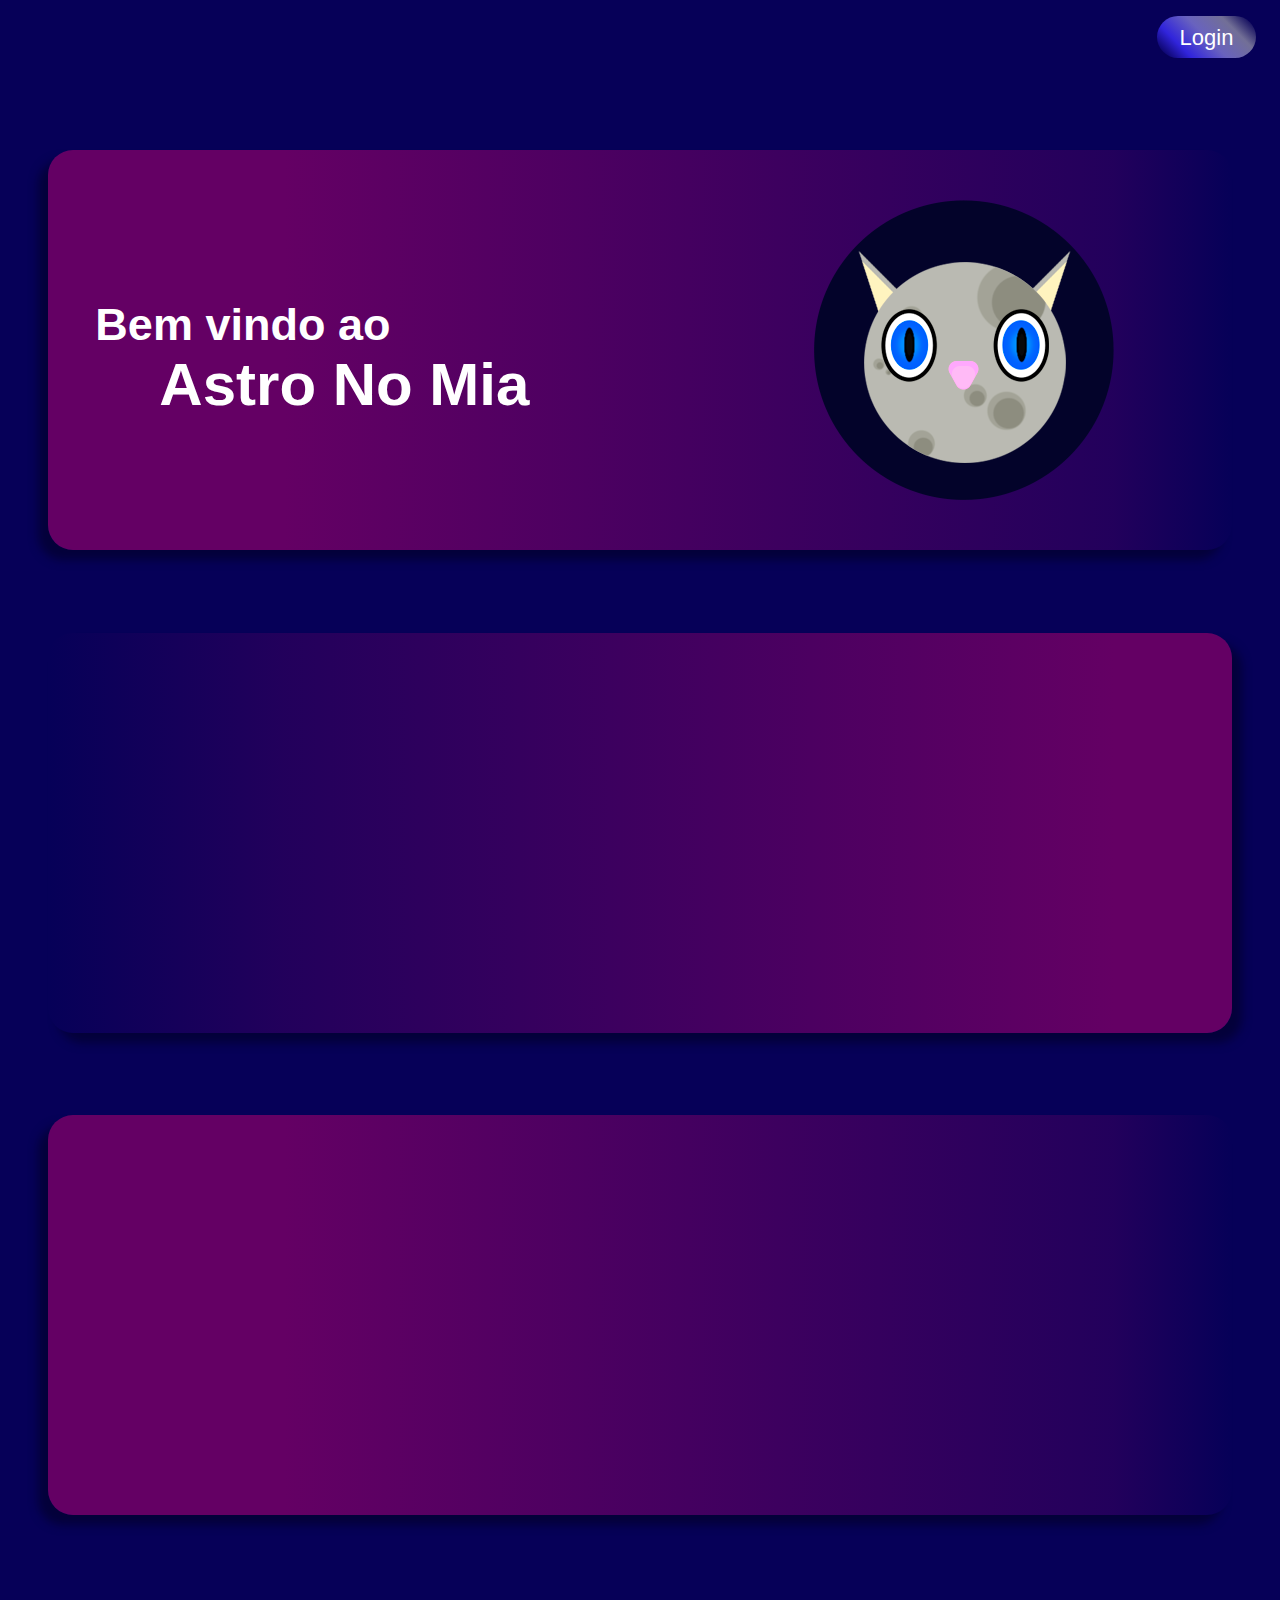
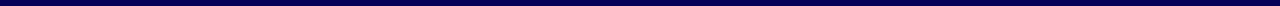
<file: index.html>
<!DOCTYPE html>
<html lang="en">
<head>
    <meta charset="UTF-8">
    <meta http-equiv="X-UA-Compatible" content="IE=edge">
    <meta name="viewport" content="width=device-width, initial-scale=1.0">
    <meta name="author" content="Luiz Filipe">
    <link rel="icon" href="a-n-m.png" type="image/icon type">
    <link rel="stylesheet" href="css/style_.css">
    <title>Astro No Mia</title>
</head>
<body >
    <!--cabeçalho-->
    <header>
        <nav class="nav" dir="rtl" >
            <a class="btnLogin" href="pages/signIn_.html"><strong>Login</strong></a>
        </nav>
    </header>

    <!--container-->
    <figure>
        <section class="sec" >
                <aside class="firstSec">
                    <div class="welcome1">
                        <h2>Bem vindo ao</h2>
                        <div class="welcome2">
                            <h1>Astro No Mia</h1>
                        </div>  
                    </div>
                </aside>
                <aside class="firstSec imgLogo">
                    <img class="welcomeImg" src="a-n-m.png" alt="">
                </aside>
        </section>
        <section class="sec info"> 
            <aside data-anim="left">
                <img src="img/laniakea.jpg" alt="">
                <cite>
                    <br>Superaglomerado de galáxias <strong>Laniakea</strong>
                </cite>
            </aside>
            <aside data-anim="right">
                <p>
                    O Seu site de conteúdos lúdicos sobre o cosmos. Contemple imagens, animações e vídeos que demonstram a beleza do universo.
                </p>
            </aside>
        </section>
        <section class="sec info">
            <aside data-anim="left">
                <p>
                    Cadastre-se agora e receba o melhor e mais bonito conteúdo de astronomia que você pode ter.
                </p>
            </aside>
            <aside class="btnAside" data-anim="right" >
                <a href="pages/signUp_.html"><strong>CADASTRAR-SE</strong></a> 
            </aside>

        </section>
    </figure>
    <script src="./js/script_.js"></script>

</body>
</html>
</file>
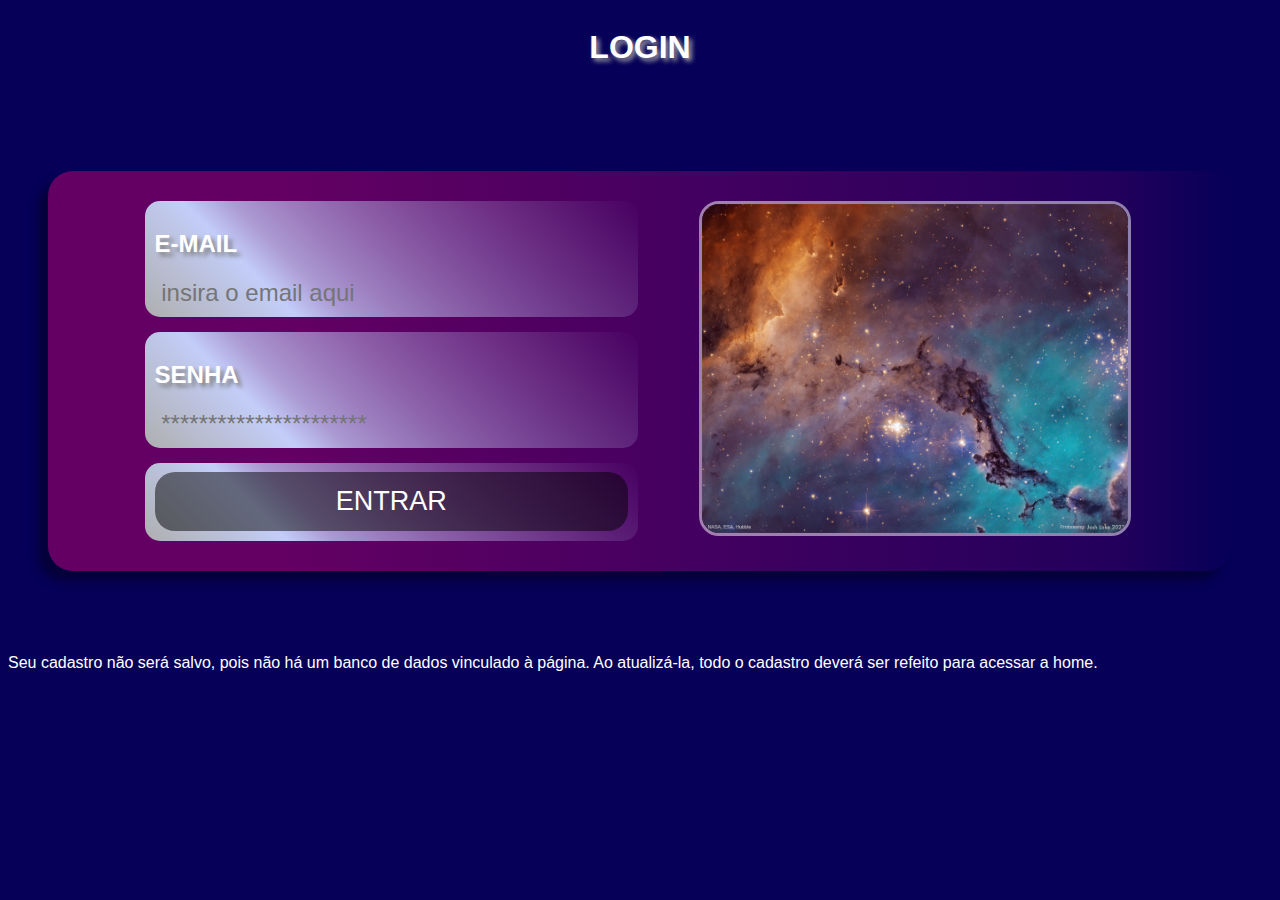
<file: pages/signIn_.html>
<!DOCTYPE html>
<html lang="en">
<head>
    <title>Astro No Mia - LOGIN</title>
    <link rel="icon" href="../a-n-m.png" type="image/icon type">
    <link rel="stylesheet" href="../css/style_.css">
    <script src="../js/script_.js"></script>
    <meta charset="UTF-8">
    <meta http-equiv="X-UA-Compatible" content="IE=edge">
    <meta name="viewport" content="width=device-width, initial-scale=1.0">
</head>
<body>
    <header class="loginHeader">
        <h1>LOGIN</h1>
    </header>
    <figure>
        <section class="sec login"> 
            <aside class="formLogin">
                <form action="" method="get">
                    <aside id="inputs">
                        <div>
                            <h2>E-MAIL</h2>
                            <input id='emailL' type="email" placeholder="insira o email aqui" required>
                        </div>
                        <div>
                            <h2>SENHA</h2>
                            <input id='passwordL' type="password" placeholder="**********************" maxlength="20" minlength="8" required>
                        </div>
                        <div>
                            <button type="button" onclick="login()">ENTRAR</button>
                        </div>
                    </aside>
                    <aside>
                        
                    </aside>
                </form>
            </aside>
            <aside class="imgLogin">
                <img src="../img/N11; Star Clouds of the LMC.jpg" alt="">
            </aside>
        </section>
    </figure>

    <div class="note">Seu cadastro não será salvo, pois não há um banco de dados vinculado à página. Ao atualizá-la, todo o cadastro deverá ser refeito para acessar a home.</div>

</body>
</html>
</file>
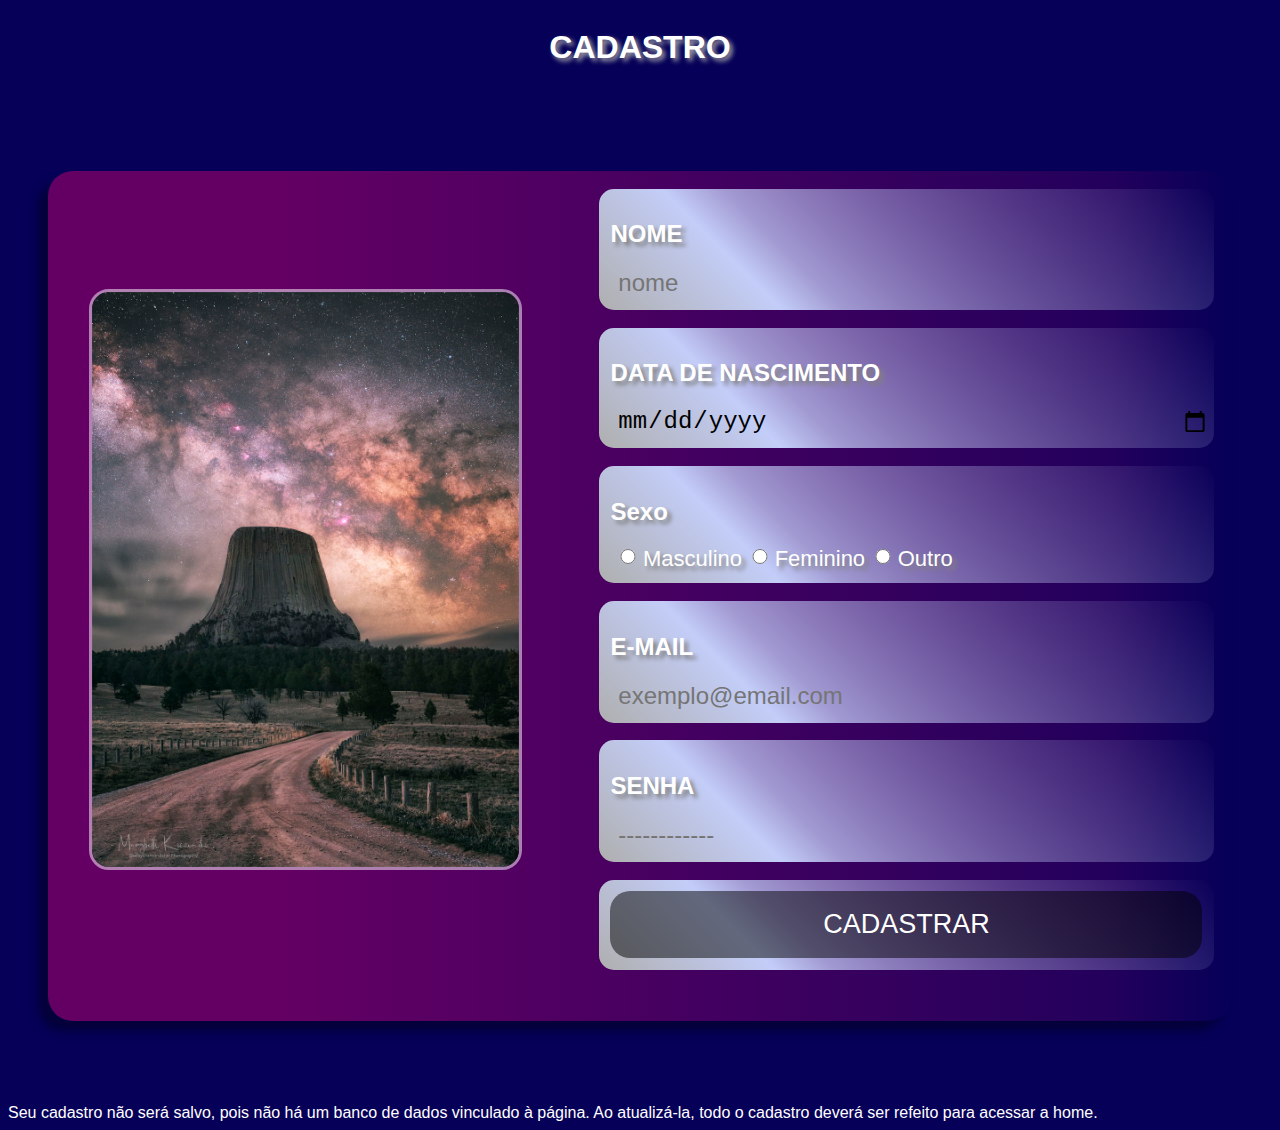
<file: pages/signUp_.html>
<!DOCTYPE html>

<html>
    <head>
        <title>Astro No Mia - CADASTRO</title>
        <link rel="icon" href="../a-n-m.png" type="image/icon type">
        <link rel="stylesheet" href="../css/style_.css">
        <script src="../js/script_.js"></script>
        <meta charset="UTF-8">
    </head>
    <body>
        <header class="loginHeader">
            <h1>CADASTRO</h1>
        </header>
        <figure>
            <section class="sec signUp" dir="rtl"> 
                <aside class="formLogin">
                    <form method="get" action="javascript:submit()">
                        <aside id="inputs">
                            <div  dir="ltr">
                                <h2>NOME</h2>
                                <input type="text" placeholder='nome' id="name" maxlength="40" minlength="1" required>
                            </div>
                            <div dir="ltr">
                                <h2>DATA DE NASCIMENTO</h2>
                                <input type="date" placeholder='12-12-2000' id="date" required>
                            </div>
                            <div dir="ltr">
                                <h2>Sexo</h2>
                                <aside> 
                                    <input class="sex" type="radio" name="sex" value="o" required>Masculino 
                                    <input class="sex" type="radio" name="sex" value="a" required>Feminino
                                    <input class="sex" type="radio" name="sex" value="@" required>Outro
                                </aside>
                            </div>
                            <div dir="ltr"> 
                                <h2>E-MAIL</h2>
                                <input type="email" placeholder='exemplo@email.com' id="email" required>
                            </div>
                            <div dir="ltr"> 
                                <h2>SENHA</h2>
                                <input type="password" placeholder='------------' id="password" maxlength="20" minlength="8" required>
                            </div>
                            <div >
                                <button type="submit" >CADASTRAR</button>
                            </div>
                        </aside>
                        <aside>
                            
                        </aside>
                    </form>
                </aside>
                <aside class="imgSignUp">
                    <img src="../img/Milky Way over Devils Tower cp.jpg" alt="">
                </aside>
            </section>
        </figure>
        <div class="note">Seu cadastro não será salvo, pois não há um banco de dados vinculado à página. Ao atualizá-la, todo o cadastro deverá ser refeito para acessar a home.</div>
    </body>
</html>
</file>
<file: css/style_.css>
@keyframes welcome1 {
    0%{opacity: 0; margin-left:40%}
    99%{opacity: 1; margin-left:0;}
}

@keyframes welcome2 {
    0%{opacity: 0; margin-left:40%}
    20%{opacity: 0;}
    99%{opacity: 1; margin-left:5;}
}

@keyframes welcomeImg {
    0%{opacity: 0;}
    75%{opacity: 0;}
    100%{opacity: 1;}
}

::-webkit-scrollbar{
    width: 15px;
    background: linear-gradient(0deg, rgba(186, 113, 255, 0.5) 0%, rgba(113, 151, 255, 0.5) 50%, rgba(230, 223, 255, 0.5) 100%  );
    cursor: pointer;
}

::-webkit-scrollbar-thumb{
    border-radius: 9px;
    background-color:rgb(8, 12, 128);
}

::-webkit-scrollbar-thumb:hover{
    background-color:rgb(0, 2, 48);
    
}

html{
    scroll-behavior: smooth;
    overflow-x:hidden;
}

body{
    background-color: rgb(6, 0, 88);
    font-family: 'Gill Sans', 'Gill Sans MT', Calibri, 'Trebuchet MS', sans-serif;
    overflow-x: hidden;
}

.sec{
    display: flex;
    justify-content:space-between;
    width: 100%;
    background: linear-gradient(90deg, transparent 0%, rgb(100,0,100, 0.3) 20%, rgb(100,0,100) 90%, rgb(100,0,100) 100% );
    height: 400px;
    margin-block: 7%;
    border-radius: 25px;
    box-shadow: 10px 10px 10px rgb(4, 0, 58);
}

.sec:nth-child(odd){
    background: linear-gradient(90deg, rgb(100,0,100) 0%, rgb(100,0,100) 20%, rgb(100,0,100, 0.3) 90%, transparent 100% );
    box-shadow: -10px 10px 10px rgb(4, 0, 58);
}

.nav{
    padding: 1.3%;
}

.btnLogin{
    padding-block: 0.7%;
    padding-inline: 1.8%;
    text-decoration: none;
    border-radius:25px;
    font-size:22px;
    width:10%;
    color:white;
    font-weight: 200;
    background: linear-gradient(45deg, transparent 0%, transparent 5%, rgba(60, 46, 255, 0.788) 25%, rgba(131, 125, 218, 0.788) 50%, rgba(143, 141, 167, 0.788) 75%, transparent 95%, transparent 100%);
    transition: all 0.5s;
}

.btnLogin:hover{
    background-color: gray;
    color:black;
}

.firstSec{
    display: flex;
    align-items: center;
    margin-left: 4%;
    margin-right: 4%;
}

.welcome1{
    color: white;
    margin-right: -40%;
}

.welcome1 h2{
    position:absolute;
    font-size: 45px;
    margin: -4% 0% 0% 0%;
    animation-name: welcome1;
    animation-duration: 1s;
}

.welcome2 h1{
    position:absolute;
    margin-top: 0;
    margin-bottom: 0%;
    margin-left: 5%;
    margin-right: -10%;
    font-size: 60px;   
    animation-name: welcome2;
    animation-duration: 1.5s; 
}

.welcome2{
    margin-right: -10%;
    margin-left: 5%;
    margin-bottom: 0%;

}

.imgLogo{
    margin-right:10%;
    animation-name:welcomeImg;
    animation-duration: 1.8s;
}

.info{
    align-items: center;
    color: rgb(199, 199, 199);
    font-size: 20px;
    text-shadow: 5px 3px 5px black;
}

.info aside{
    text-align: center;
    padding:3%;
}   

.info aside img{
    width: 100%;
    border-radius: 10px;
    box-shadow: 5px 5px 5px rgb(24, 0, 34);
}


.info aside p{
    color: white;
    font-size: 24px;
}

.btnAside{
    text-align: center;
    display: flex;
    justify-content: center;
    width: 90%;
}

.btnAside a{
    text-decoration: none;
    border-radius:25px;
    font-size:22px;
    padding: 5%;
    color:white;
    font-weight: 200;
    border-style: none;
    background: linear-gradient(45deg, transparent 0%, transparent 5%, rgba(60, 46, 255, 0.788) 25%, rgba(131, 125, 218, 0.788) 50%, rgba(143, 141, 167, 0.788) 75%, transparent 95%, transparent 100%);
    cursor: pointer;
    transition: all 0.5s;
}

.btnAside a:hover{
    background-color: gray;
    color:black;
    text-shadow: none;
}

[data-anim]{
    opacity: 0;
    transition: 0.5s; 
}

[data-anim="right"]{
    transform: translate3d(50px, 0, 0);
}

[data-anim="left"]{
    transform: translate3d(-59px, 0, 0);
}

[data-anim].animation{
    opacity: 1;
    transform: translate3d(0,0,0);
}

@media screen and (max-width:800px){

    .welcomeImg{
        width: 70%;
    }

    .imgLogo{
        margin-right: -7%;
    }
}



/* __________________Login___________________ */

.loginHeader{
    display: flex;
    justify-content: center;
    color: white;
    text-shadow: 3px 3px 5px rgb(170, 170, 170);
}

.login{
    align-items: center;
}

.login aside{
    justify-content: space-between;
    padding-inline: 5%;
    color:white;
}

.imgLogin{
    width: 50%;
}

.imgLogin img{
    width: 90%;
    border: 3px solid rgba(255,255,255,.5);
    border-radius: 20px;
}

.formLogin{
    width: 50%;
    text-shadow: 4px 4px 4px gray;
}

#inputs{
    width: 100%;
}

#inputs div{
    padding:2%;
    background:linear-gradient(45deg, rgb(175, 175, 175) 0%, rgb(195, 205, 248), 50%, transparent 100%);
    border-radius:15px;
    margin: 3%;
    width: 100%;
}

#inputs div input{
    outline: none;
    font-size:24px;
    margin-left: 1%;
    background-color: transparent;
    border-style:none;
    height:20%;
    width:100%;
}

#inputs div input[type="radio"]{
    height: 15px;
    display: flex;
    left: 0%;
    width: 4%;
}

#inputs div aside{
    font-size: 22px;
    display: flex;
}

#inputs div button{
    border-style:none;
    background-color: rgba(0, 0, 0, 0.493);
    color: white;
    border-radius: 20px;
    font-size: 27px;
    padding:3%;
    width: 100%;
    margin-bottom:0%;
    transition: all 0.4s;
    cursor: pointer;
}

#inputs div button:hover{
    transform: scale(0.8);
    color:rgb(221, 231, 240);
}

.signUp{
    height: 850px;
    color: white;
}

.imgSignUp{
    width: 40%;
}

.imgSignUp img{
    margin-top: 25%;
    width: 90%;
    border: 3px solid rgba(255,255,255,.5);
    border-radius: 20px;
}

/*_____________________________HOME______________________*/

.btnLeave{
    padding-block: 0.7%;
    padding-inline: 1.8%;
    text-decoration: none;
    border-radius:25px;
    font-size:22px;
    width:10%;
    color: rgb(255, 0, 0);
    font-weight: 200;
    background: linear-gradient(45deg, transparent 0%, transparent 5%, rgba(60, 46, 255, 0.788) 25%, rgba(86, 82, 145, 0.788) 50%, rgba(72, 71, 85, 0.788) 75%, transparent 95%, transparent 100%);
    transition: all 0.5s;
}

.btnLeave:hover{
    background-color: rgb(49, 49, 49);
    color:rgb(255, 101, 101);
}

section.home{
    height: 650px;
}

aside.home{
    width: 100%;
}

.imgs{
    object-fit: cover;
    width: auto;
}

[data-anim="right"] .texts{
    text-align: end;
}

[data-anim="left"] .texts{
    text-align: start;
}


@media screen and (max-width:1250px){
    section.home{
        height: 850px;
        display: block;
    }

    aside.home{
        margin-block: 0%;
        padding-block: 0.5%;
    }

    [data-anim="right"] .texts{
        padding-inline: 4%;
        text-align: center;
        font-size: 20px;
    }
    
    [data-anim="left"] .texts{
        padding-inline: 4%;
        text-align: center;
        font-size: 20px;
    }

    .imgs{
        object-fit: cover;
        height: 450px;
    }

    .footer{
        border-radius: 20px;
    }

    section.login{
        display:block;
        height: 800px;
        padding-top:1%;

    }

    .formLogin{
        margin-top:2%;
        margin-inline: 15%;
    }

    .imgLogin{
        margin-inline: 22%;

    }

    .signUp{
        display: block;
        height: 800px;
        padding-top:1%;
    }

    .imgSignUp{
        display: none;
    }

    .formLogin{
        margin-inline: 23%;
    }
}


.footer{
    position: absolute;
    left: 0%;
    width: 100%;
    padding-block: 1.5%;
    background: linear-gradient(45deg, rgba(186, 113, 255, 0.5) 0%, rgba(113, 151, 255, 0.5) 50%, rgba(230, 223, 255, 0.5) 100%  );
    box-shadow: 0px -15px 10px  rgb(4, 0, 58);
    border-top-left-radius: 15px;
    border-top-right-radius: 15px;
}

.contentFooter{
    display: flex;
    justify-content: space-between;
    align-items: center;
    margin-inline: 2.5%;
    color: white;
    font-size: 20px;
    text-shadow: 4px 4px 4px rgb(48, 48, 48);
}

.contentFont{
    text-decoration: none;
    color: rgb(202, 202, 202);
}

.social{
    background: linear-gradient(90deg, transparent 1%, white 21%, white 79%, transparent 99% );
    object-fit: cover;
}


.note{
    color: white;
}

.navContainer{
    padding: 3%;
    border-radius: 30px;
    background: linear-gradient(90deg, rgb(4, 0, 58) 0%, rgb(100,0,100, 0.3) 20%, rgb(100,0,100) 90%, rgb(100,0,100) 100% );
}

.navContainer nav{
    display: flex;
    justify-content: space-around;
}

.navContainer nav a{
    font-family: Arial, Helvetica, sans-serif;
    font-size: 24px;
    color: white;
    text-decoration: none;
    transition: 0.5s ease;
}

.navContainer nav a:hover{
    color: gray;
}

#videos_ .home{
    display: flex;
    justify-content: center;
}

.home iframe{
    width: 85%;
    height: 80%;
}

iframe{
    border-radius: 25px;
}
</file>
